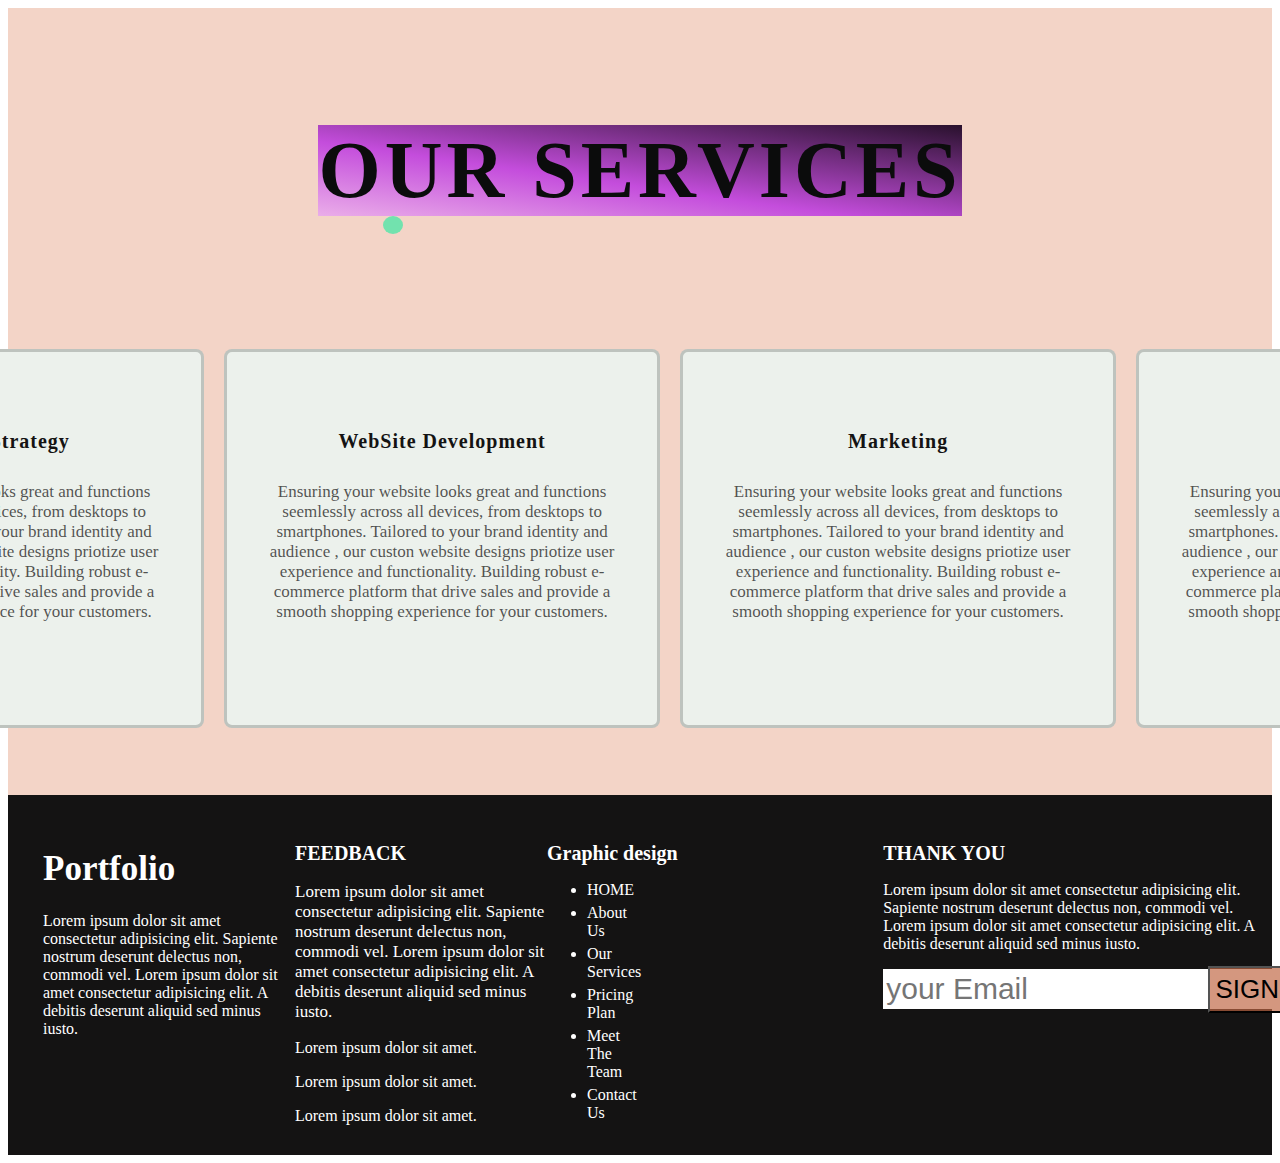
<file: index2.html>
<!DOCTYPE html>
<html lang="en">

<head>
    <meta charset="UTF-8">
    <meta name="viewport" content="width=device-width, initial-scale=1.0">
    <title>Our Service</title>
    <link rel="stylesheet" href="style3.css">
    <link rel="stylesheet" href="https://cdnjs.cloudflare.com/ajax/libs/font-awesome/6.5.1/css/all.min.css"
        integrity="sha512-DTOQO9RWCH3ppGqcWaEA1BIZOC6xxalwEsw9c2QQeAIftl+Vegovlnee1c9QX4TctnWMn13TZye+giMm8e2LwA=="
        crossorigin="anonymous" referrerpolicy="no-referrer" />
</head>

<body>

</body>

</html>
<div class="container">
    <div class="service-wrapper">
        <div class="service">
            <h1 class="h">OUR SERVICES <span></span></h1>
            <div class="cards">
                <div class="card">
                    <i class="fa-solid fa-square-envelope"></i>
                    <h2>Business Strategy</h2>
                    <p>Ensuring your website looks great and functions seemlessly across all devices, from desktops to smartphones.
                        Tailored to your brand identity and audience , our custon website designs priotize user experience and functionality.
                        Building robust e-commerce platform that drive sales and provide a smooth shopping experience for your customers.</p>
                </div>
                <div class="card">
                    <i class="fa-solid fa-envelope"></i>
                    <h2>WebSite Development</h2>
                    <p>Ensuring your website looks great and functions seemlessly across all devices, from desktops to smartphones.
                       Tailored to your brand identity and audience , our custon website designs priotize user experience and functionality.
                       Building robust e-commerce platform that drive sales and provide a smooth shopping experience for your customers.
                    </p>
                </div>
                <div class="card">
                    <i class="fa-solid fa-phone"></i>
                    <h2>Marketing</h2>
                    <p>Ensuring your website looks great and functions seemlessly across all devices, from desktops to smartphones.
                        Tailored to your brand identity and audience , our custon website designs priotize user experience and functionality.
                        Building robust e-commerce platform that drive sales and provide a smooth shopping experience for your customers.</p>
                </div>
                <div class="card">
                    <i class="fa-solid fa-code"></i>
                    <h2>WebSite </h2>
                    <p>Ensuring your website looks great and functions seemlessly across all devices, from desktops to smartphones.
                        Tailored to your brand identity and audience , our custon website designs priotize user experience and functionality.
                        Building robust e-commerce platform that drive sales and provide a smooth shopping experience for your customers.
                    </p>
                </div>
            </div>
        </div>
    </div>
    <div class="footerdiv">
        <footer>
            <div class=" portfoliodiv1">
                <h1>Portfolio</h1>
                <p>Lorem ipsum dolor sit amet consectetur adipisicing elit. Sapiente nostrum deserunt delectus non,
                    commodi vel. Lorem ipsum dolor sit amet consectetur adipisicing elit. A debitis deserunt aliquid sed
                    minus iusto.
                </p>
            </div>
            <div class=" portfoliodiv2">
                <h2>FEEDBACK</h2>
                <p class="feed" >Lorem ipsum dolor sit amet consectetur adipisicing elit. Sapiente nostrum deserunt delectus non,
                    commodi vel. Lorem ipsum dolor sit amet consectetur adipisicing elit. A debitis deserunt aliquid sed
                    minus iusto.
                </p>
                <i class="fa-solid fa-envelope"></i>
                <p class="feed-1">Lorem ipsum dolor sit amet.</p>
                <i class="fa-solid fa-phone"></i>
                <p class="feed-1">Lorem ipsum dolor sit amet.</p>
                <i class="fa-solid fa-code"></i>
                <p class="feed-1">Lorem ipsum dolor sit amet.</p>
            </div>
            <div class=" portfoliodiv3">
                <h2>Graphic design</h2>
                <ul class="ulcon">
                    <li>HOME</li>
                    <li>About Us</li>
                    <li>Our Services</li>
                    <li>Pricing Plan</li>
                    <li>Meet The Team</li>
                    <li>Contact Us</li>
                </ul>
            </div>
            <div class=" portfoliodiv3">
                <h2 class="thank">THANK YOU</h2>
                <p class="feed-3">Lorem ipsum dolor sit amet consectetur adipisicing elit. Sapiente nostrum deserunt delectus non,
                    commodi vel. Lorem ipsum dolor sit amet consectetur adipisicing elit. A debitis deserunt aliquid sed
                    minus iusto.
                </p>
                <input class="input" type="text" placeholder="your Email">
                <input class="sign" type="button" value="SIGNUP">
            </div>
        </footer>

    </div>
</div>
</file>
<file: style3.css>
/* Services Start */
.container{
    min-height: 70vh;
    width: 100%;
    background: #edc0adad;
}
.service-wrapper{
    padding: 5% 8%;
}
.service{
    display: flex;
    flex-direction: column;
    align-items: center;
}
.h{
    position:relative;
    color: #fff;
    font-size: 5rem;
    -webkit-text-stroke-width: 2px;
    -webkit-text-stroke-color: transparent;
    letter-spacing: 4px;
    color: rgb(11, 12, 12);
    background: linear-gradient(8deg,rgb(234, 173, 233)0%,rgb(196, 77, 220)41%,rgba(41,17,45,1)100%)
    
}
h1::after{
    content: "";
    position: absolute;
    top: 100%;
    left:10%;
    right: 8px;
    width: 80%;
    border-radius: 8px;
    background-color: rgba(255,255,255,0.05);
}
h1 span{
    position: absolute;
    top: 100%;
    left: 10%;
    height: 18px;
    width: 20px;
    border-radius: 50%;
    background-color: #72e2ae;
    animation: anim 5s linear infinite;
}
@keyframes anim {
    95%{
        opacity: 1;
    }
    100%{
        opacity: 0;
        left: 88%;
    }
}
.cards{
    display: grid;
    grid-template-columns: repeat(4,1fr);
    gap:80px;
    margin-top: 80px;
    
}
.card{
    height: 350px;
    width: 370px;
    background-color: #ecf1ec;
    padding: 3% 8%;
    border: 3px solid rgba(8, 14, 11, 0.2);
    border-radius: 8px;
    transition: .2s;
    display: flex;
    align-items: center;
    flex-direction: column;
    position: relative;
    overflow: hidden;
}
.card i{
    color: #3e4743;
    margin-top: 30px;
    margin-bottom: 20px;
    font-size: 4.8rem;

}
.card h2{
    font-weight: 580;
    font: size 40px;
    letter-spacing: 1px;
    color: #141313;
}
.card p{
    text-align: center;
    width: 100%;
    margin: 12px 0;
    color: rgba(20, 19, 19, 0.732);
    font-size: 17px;
    
}
.card:hover{
    background-color: rgb(142, 106, 106);
    transform: translateY();
    border-color: #3ba0a0;
}
.footerdiv{
    background-color: #141313;
    color: #fff;
}
footer{
    display: grid;
    grid-template-columns: repeat(4,1fr);
    gap:2px;
    margin-top: 4px;
    height: 330px;
    padding-top: 30px;
   
}
.portfoliodiv1{
    width: 250px;
    margin-left: 35px;
    
}
h1{
    font-size: 35px;
}
.feed{
    font-size: 17px;
}
.portfoliodiv2{
    width: 250px;
}
h2{
    font-size: 20px;
}
.fa-solid{
    font-size: 14px;
    float: left;
    margin-right: 5px;
}
.ulcon{
    padding-right: -50px;
    margin-right: 140px;
}
ul li{
    margin-right: 40px;
    margin-top: 5px;
}
.portfoliodiv3{
    margin-right: 60px;
}
input{
    font-size:30px ;
    /* style */
}
.input{
    padding: 3px;
    border: none;
}
.sign{
    float: right;
    position: relative;
    bottom: 43px;
    left: 48px;
    background-color: #c06643ad;
    padding: 6px;
    font-size: 26px;
}
</file>
